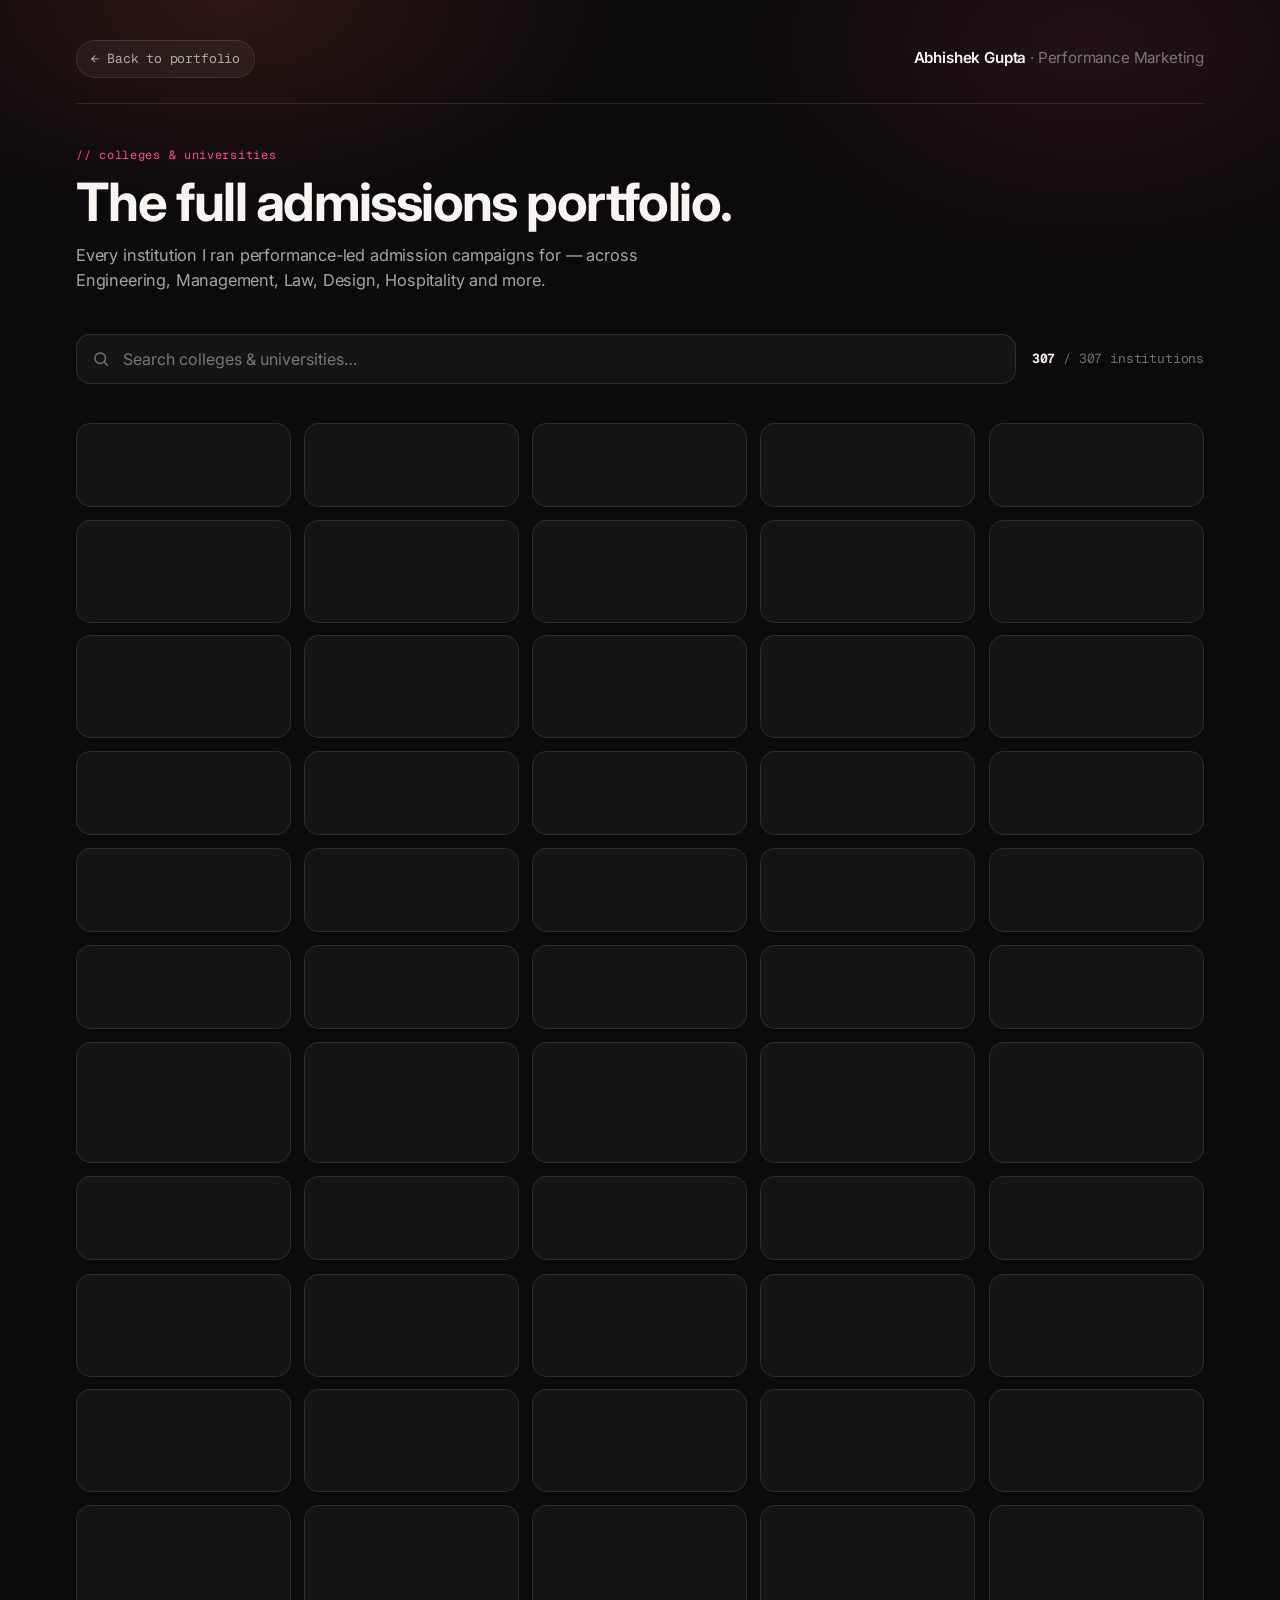
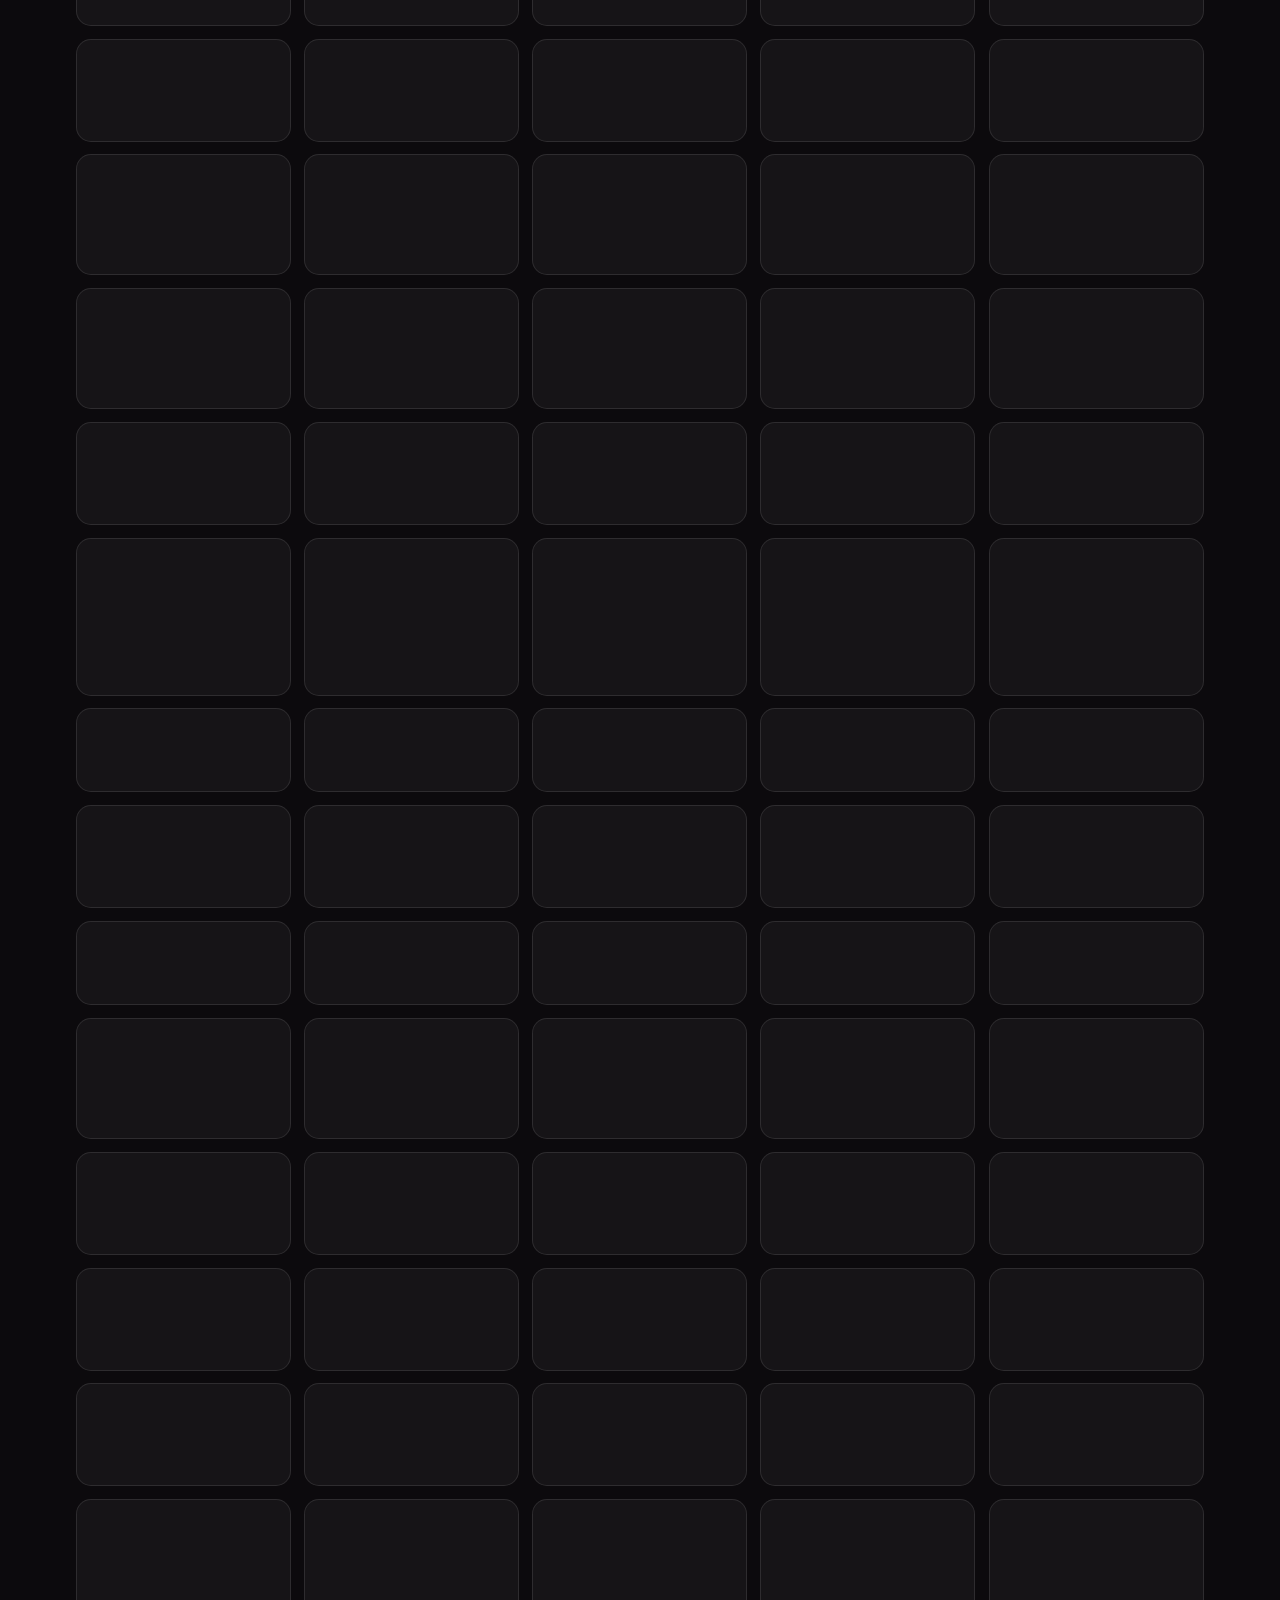
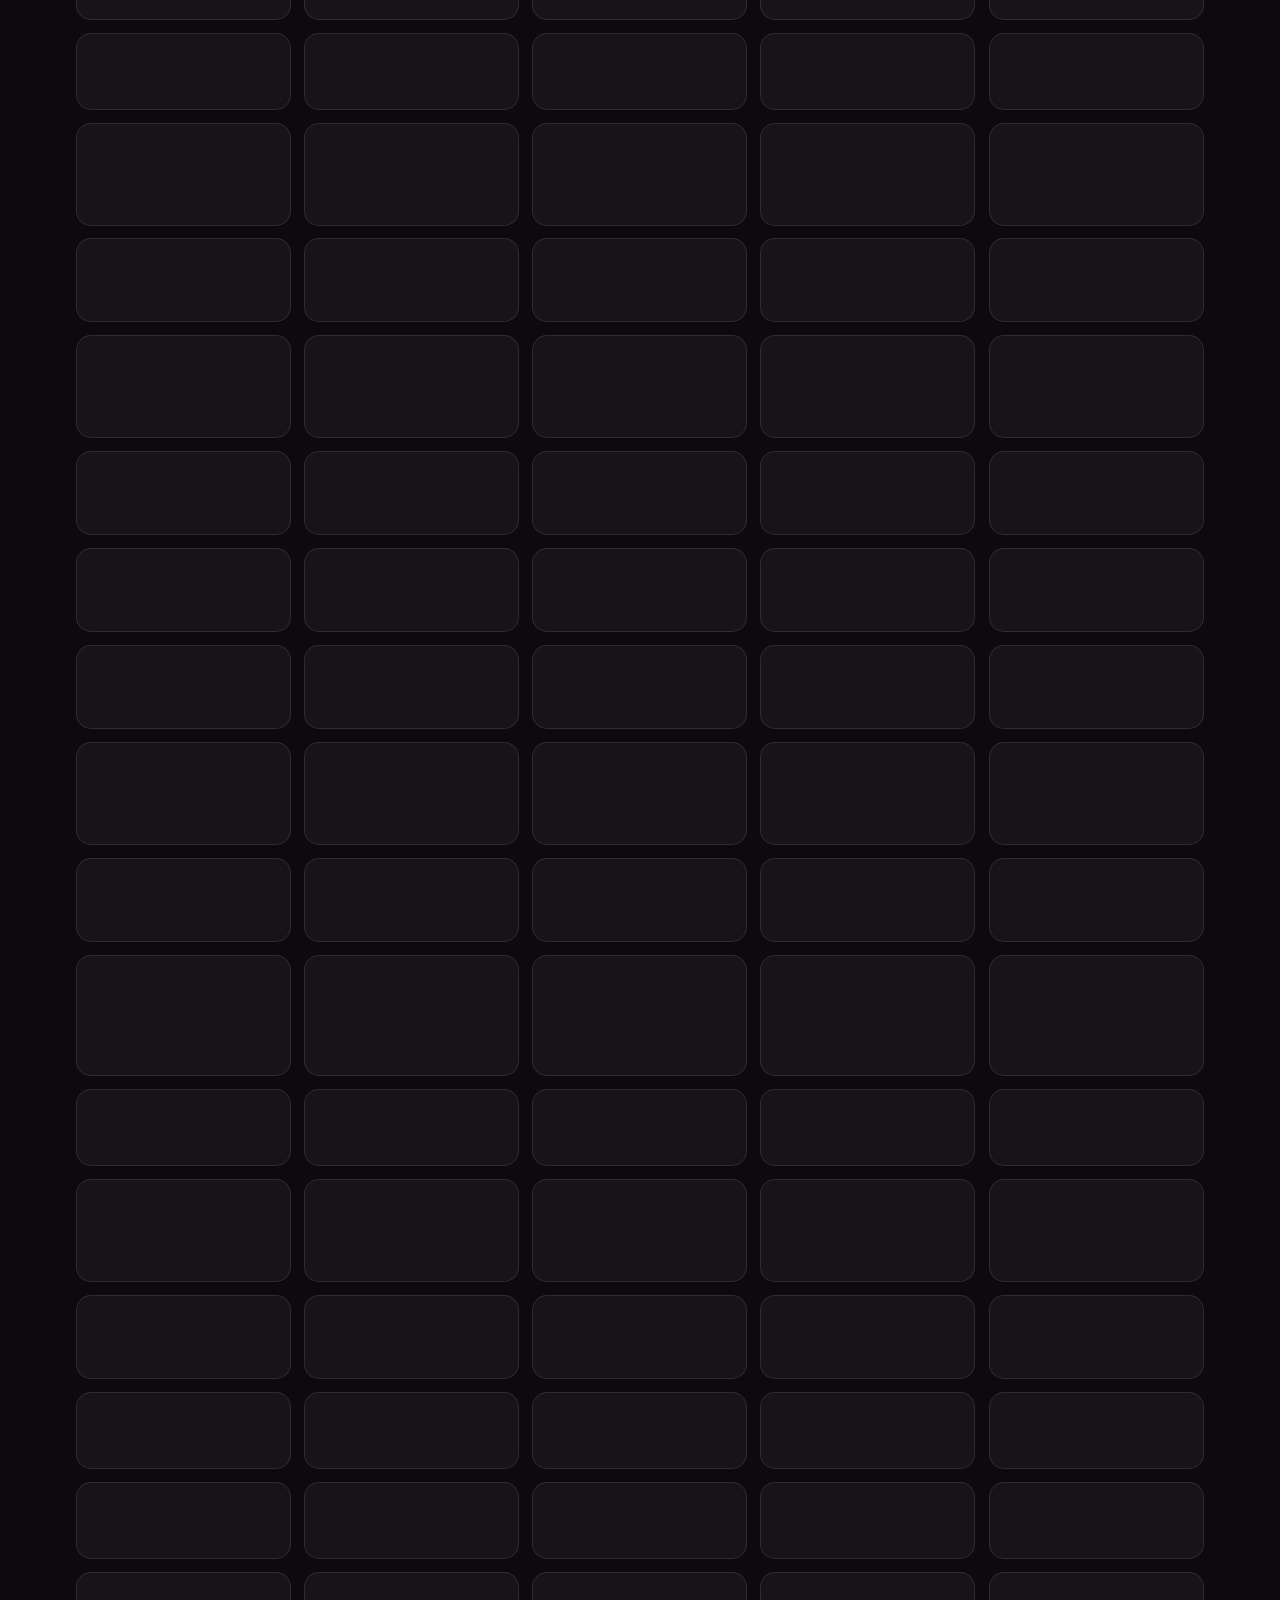
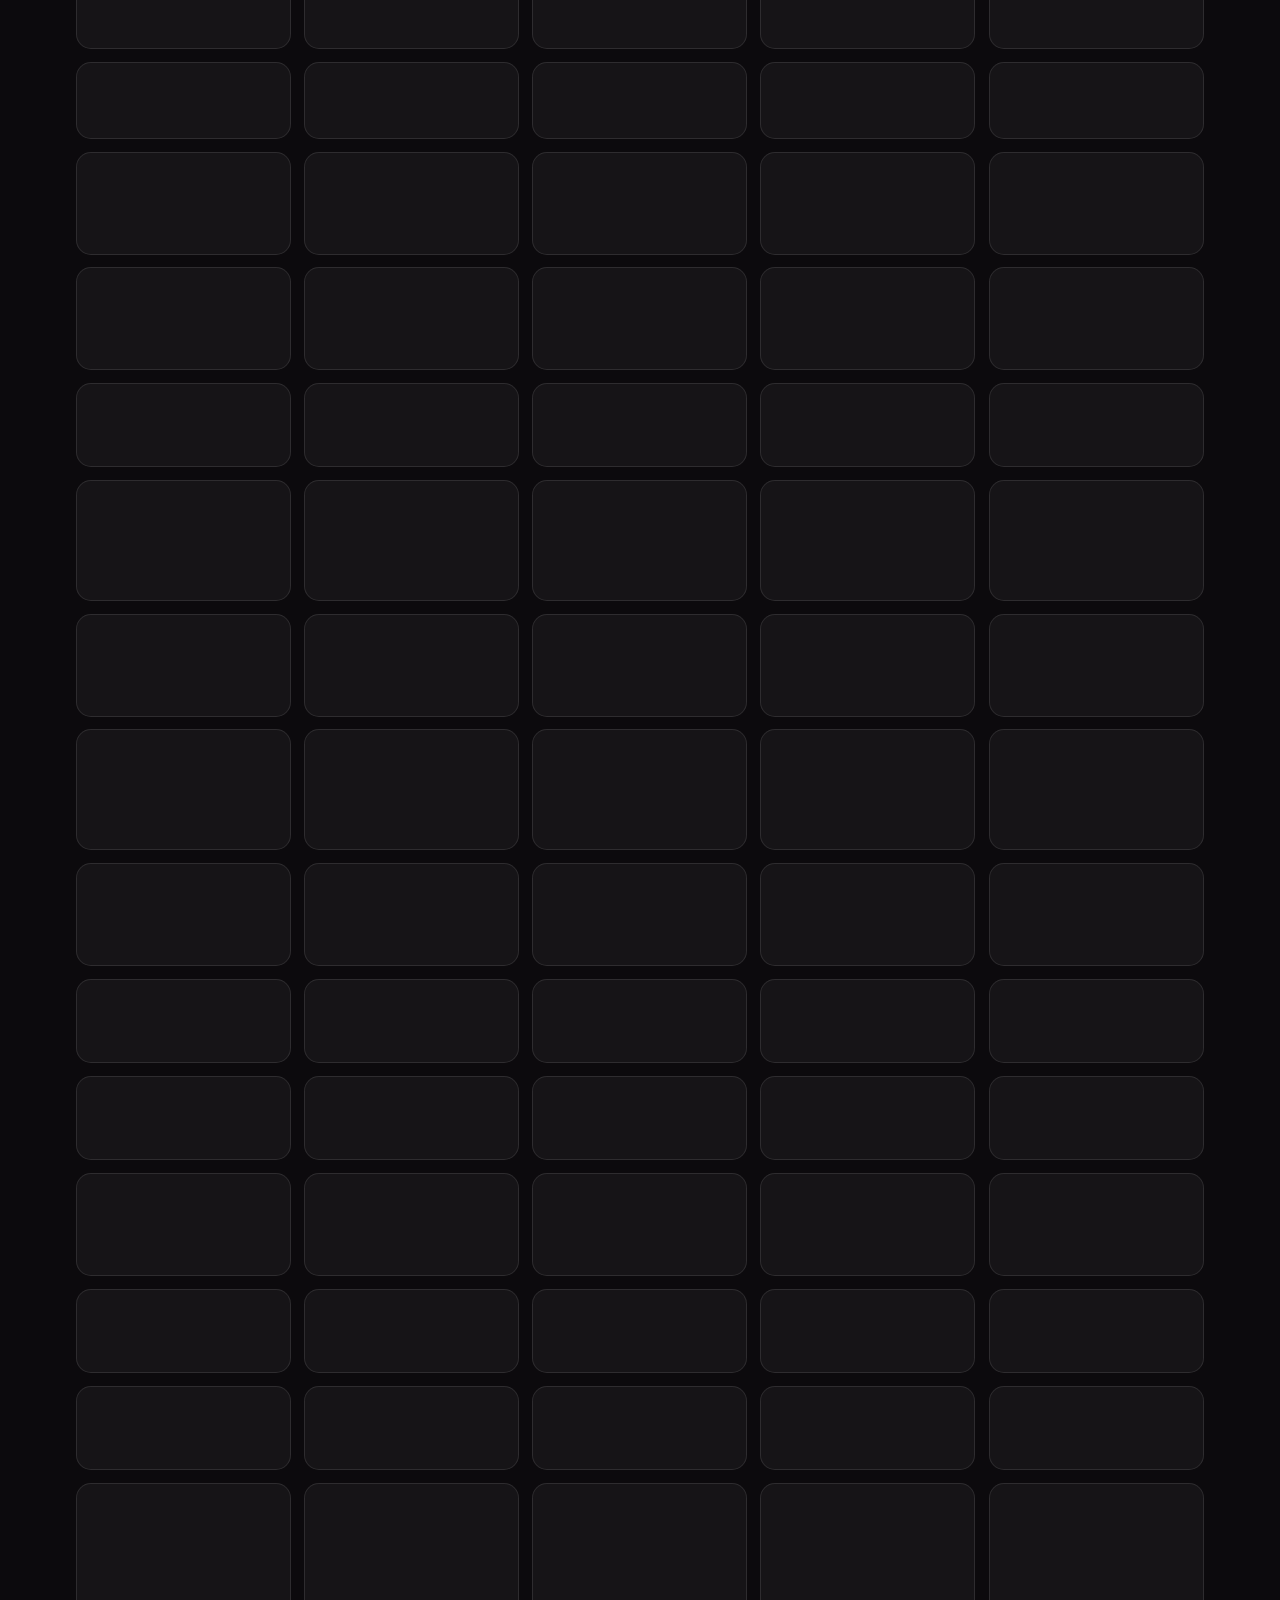
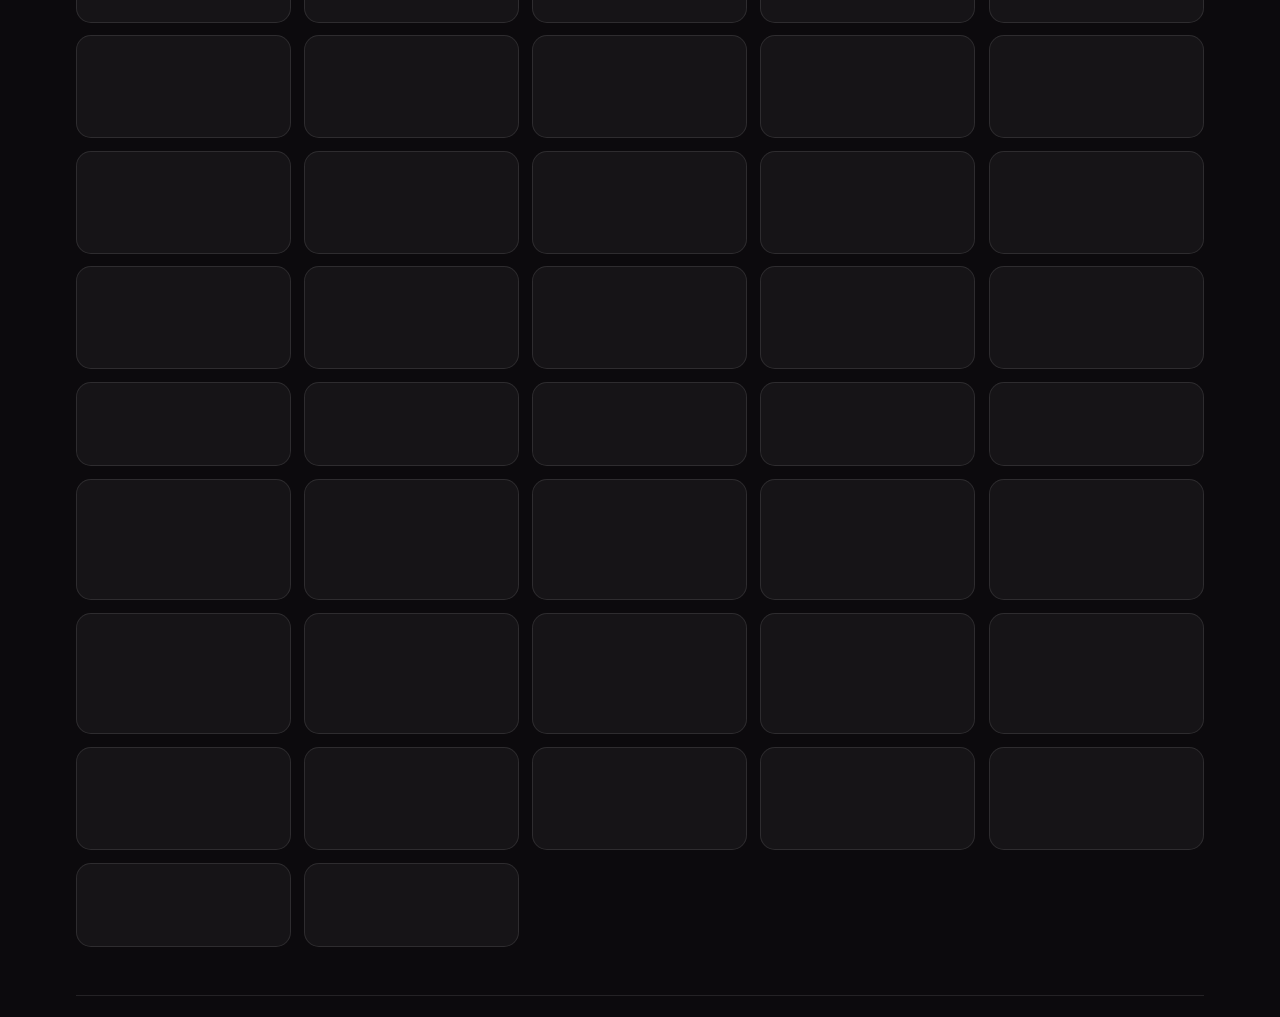
<file: colleges.html>
<!DOCTYPE html>
<html lang="en">
<head>
  <meta charset="UTF-8" />
  <meta name="viewport" content="width=device-width, initial-scale=1.0" />
  <title>All Colleges &amp; Universities — Abhishek Gupta</title>
  <meta name="description" content="The full roster of 307 colleges and universities Abhishek Gupta ran admission lead-generation campaigns for." />
  <meta name="theme-color" content="#09080B" />
  <link rel="preconnect" href="https://fonts.googleapis.com" />
  <link rel="preconnect" href="https://fonts.gstatic.com" crossorigin />
  <link href="https://fonts.googleapis.com/css2?family=Inter:wght@400;500;600;700&family=Geist+Mono:wght@400;500&display=swap" rel="stylesheet" />
  <style>
    :root{
      --bg:#0C0A0D;--ink:#F7F4F1;--ink-dim:rgba(247,244,241,.66);--ink-faint:rgba(247,244,241,.44);
      --indigo:#FF6A3D;--violet:#FF4D85;--cyan:#FFB23E;
      --hairline:rgba(255,255,255,.10);--glass:rgba(255,255,255,.045);
      --sans:'Inter',-apple-system,BlinkMacSystemFont,'Segoe UI',Roboto,sans-serif;
      --mono:'Geist Mono',ui-monospace,'SF Mono',Menlo,monospace;
      --ease:cubic-bezier(.22,1,.36,1);--spring:cubic-bezier(.34,1.4,.5,1);
      --maxw:1240px;--pad:clamp(1.25rem,5vw,3.5rem);
    }
    *,*::before,*::after{box-sizing:border-box;margin:0;padding:0}
    html{-webkit-text-size-adjust:100%}
    body{font-family:var(--sans);background:var(--bg);color:var(--ink);line-height:1.5;letter-spacing:-.011em;-webkit-font-smoothing:antialiased;min-height:100vh}
    body::before{content:"";position:fixed;inset:0;z-index:0;pointer-events:none;
      background:
        radial-gradient(45% 35% at 18% 0%,rgba(255,106,61,.14),transparent 70%),
        radial-gradient(40% 35% at 85% 5%,rgba(255,77,133,.10),transparent 70%)}
    a{color:inherit;text-decoration:none}
    img{display:block;max-width:100%}
    .wrap{position:relative;z-index:1;max-width:var(--maxw);margin-inline:auto;padding:clamp(1.5rem,4vw,2.5rem) var(--pad) 5rem}

    .top{display:flex;align-items:center;justify-content:space-between;gap:1rem;flex-wrap:wrap;padding-bottom:1.6rem;border-bottom:1px solid var(--hairline)}
    .back{display:inline-flex;align-items:center;gap:.5rem;font-family:var(--mono);font-size:.82rem;color:var(--ink-dim);padding:.5rem .9rem;border:1px solid var(--hairline);border-radius:999px;background:var(--glass);transition:color .25s var(--ease),border-color .25s var(--ease),transform .25s var(--spring)}
    .back:hover{color:var(--ink);border-color:rgba(255,255,255,.22);transform:translateX(-2px)}
    .brand{font-weight:600;font-size:.95rem}
    .brand span{color:var(--ink-faint);font-weight:400}

    .head{margin:2.6rem 0 1.6rem}
    .kicker{font-family:var(--mono);font-size:.74rem;letter-spacing:.06em;color:var(--violet);text-transform:lowercase;margin-bottom:.7rem}
    h1{font-size:clamp(2rem,5vw,3.3rem);font-weight:700;letter-spacing:-.03em;line-height:1.05}
    .sub{margin-top:.8rem;color:var(--ink-dim);font-size:1.02rem;max-width:60ch}

    .tools{position:sticky;top:0;z-index:5;display:flex;align-items:center;gap:1rem;flex-wrap:wrap;padding:1rem 0;margin-bottom:1.4rem;background:linear-gradient(var(--bg),var(--bg) 70%,transparent)}
    .search{position:relative;flex:1;min-width:240px}
    .search svg{position:absolute;left:1rem;top:50%;transform:translateY(-50%);width:18px;height:18px;fill:none;stroke:var(--ink-faint);stroke-width:1.8}
    .search input{width:100%;font-family:var(--sans);font-size:1rem;color:var(--ink);background:var(--glass);border:1px solid var(--hairline);border-radius:14px;padding:.9rem 1rem .9rem 2.9rem;outline:none;transition:border-color .25s var(--ease),box-shadow .25s var(--ease)}
    .search input::placeholder{color:var(--ink-faint)}
    .search input:focus{border-color:rgba(255,106,61,.55);box-shadow:0 0 0 3px rgba(255,106,61,.14)}
    .count{font-family:var(--mono);font-size:.82rem;color:var(--ink-faint);white-space:nowrap}
    .count b{color:var(--ink)}

    .grid{display:grid;grid-template-columns:repeat(auto-fill,minmax(210px,1fr));gap:.8rem}
    .card{display:flex;align-items:center;gap:.85rem;padding:.85rem;border-radius:15px;background:var(--glass);border:1px solid var(--hairline);content-visibility:auto;contain-intrinsic-size:auto 72px;transition:border-color .25s var(--ease),transform .25s var(--spring),background .25s var(--ease)}
    .card:hover{border-color:rgba(255,255,255,.2);transform:translateY(-3px);background:rgba(255,255,255,.06)}
    .logo{flex:none;width:48px;height:48px;border-radius:12px;background:#fff;display:grid;place-items:center;overflow:hidden;padding:7px;box-shadow:0 4px 14px -7px rgba(0,0,0,.6)}
    .logo img{width:100%;height:100%;object-fit:contain}
    .logo.mono{padding:0;font-family:var(--mono);font-size:.8rem;font-weight:600;color:#06070b;background:linear-gradient(120deg,#FF9F4A,#FF6A3D)}
    .name{font-size:.92rem;font-weight:500;color:var(--ink-dim);line-height:1.25}
    .card:hover .name{color:var(--ink)}

    .empty{text-align:center;color:var(--ink-faint);font-family:var(--mono);font-size:.9rem;padding:3rem 0;display:none}
    .foot{margin-top:3rem;padding-top:1.4rem;border-top:1px solid var(--hairline);display:flex;justify-content:space-between;flex-wrap:wrap;gap:.6rem;font-family:var(--mono);font-size:.76rem;color:var(--ink-faint)}

    @media (prefers-reduced-motion:reduce){*{transition:none!important}}
  </style>
</head>
<body>
  <div class="wrap">
    <div class="top">
      <a class="back" href="index.html">← Back to portfolio</a>
      <span class="brand">Abhishek Gupta <span>· Performance Marketing</span></span>
    </div>

    <header class="head">
      <p class="kicker">// colleges &amp; universities</p>
      <h1>The full admissions portfolio.</h1>
      <p class="sub">Every institution I ran performance-led admission campaigns for — across Engineering, Management, Law, Design, Hospitality and more.</p>
    </header>

    <div class="tools">
      <label class="search" aria-label="Search colleges">
        <svg viewBox="0 0 24 24" aria-hidden="true"><circle cx="11" cy="11" r="7"/><path d="M21 21l-4.3-4.3"/></svg>
        <input id="search" type="search" placeholder="Search colleges & universities…" autocomplete="off" />
      </label>
      <span class="count"><b id="shown">0</b> / <span id="total">0</span> institutions</span>
    </div>

    <div class="grid" id="grid"></div>
    <p class="empty" id="empty">No colleges match that search.</p>

    <div class="foot">
      <span>© 2026 Abhishek Gupta</span>
      <span>307 institutions · admission lead generation</span>
    </div>
  </div>

  <script src="data.js?v=42" defer></script>
  <script defer>
    document.addEventListener('DOMContentLoaded', function () {
      var PD = window.PD || {};
      var list = PD.colleges || [];
      var grid = document.getElementById('grid');
      var search = document.getElementById('search');
      var shownEl = document.getElementById('shown');
      var totalEl = document.getElementById('total');
      var emptyEl = document.getElementById('empty');
      totalEl.textContent = list.length;

      var frag = document.createDocumentFragment();
      var cards = [];
      list.forEach(function (c) {
        var card = document.createElement('div');
        card.className = 'card';
        card.dataset.name = (c.name || '').toLowerCase();

        var logo = document.createElement('span');
        logo.className = 'logo';
        if (c.logo) {
          var img = new Image();
          img.src = c.logo; img.alt = c.name || ''; img.loading = 'lazy'; img.decoding = 'async';
          img.onerror = function () { logo.classList.add('mono'); logo.textContent = c.abbr || '?'; };
          logo.appendChild(img);
        } else {
          logo.classList.add('mono');
          logo.textContent = c.abbr || '?';
        }

        var name = document.createElement('span');
        name.className = 'name';
        name.textContent = c.name || '';

        card.appendChild(logo); card.appendChild(name);
        frag.appendChild(card);
        cards.push(card);
      });
      grid.appendChild(frag);
      shownEl.textContent = list.length;

      var t;
      search.addEventListener('input', function () {
        clearTimeout(t);
        t = setTimeout(function () {
          var q = search.value.trim().toLowerCase();
          var shown = 0;
          for (var i = 0; i < cards.length; i++) {
            var match = !q || cards[i].dataset.name.indexOf(q) !== -1;
            cards[i].style.display = match ? '' : 'none';
            if (match) shown++;
          }
          shownEl.textContent = shown;
          emptyEl.style.display = shown ? 'none' : 'block';
        }, 90);
      });
    });
  </script>
</body>
</html>
</file>
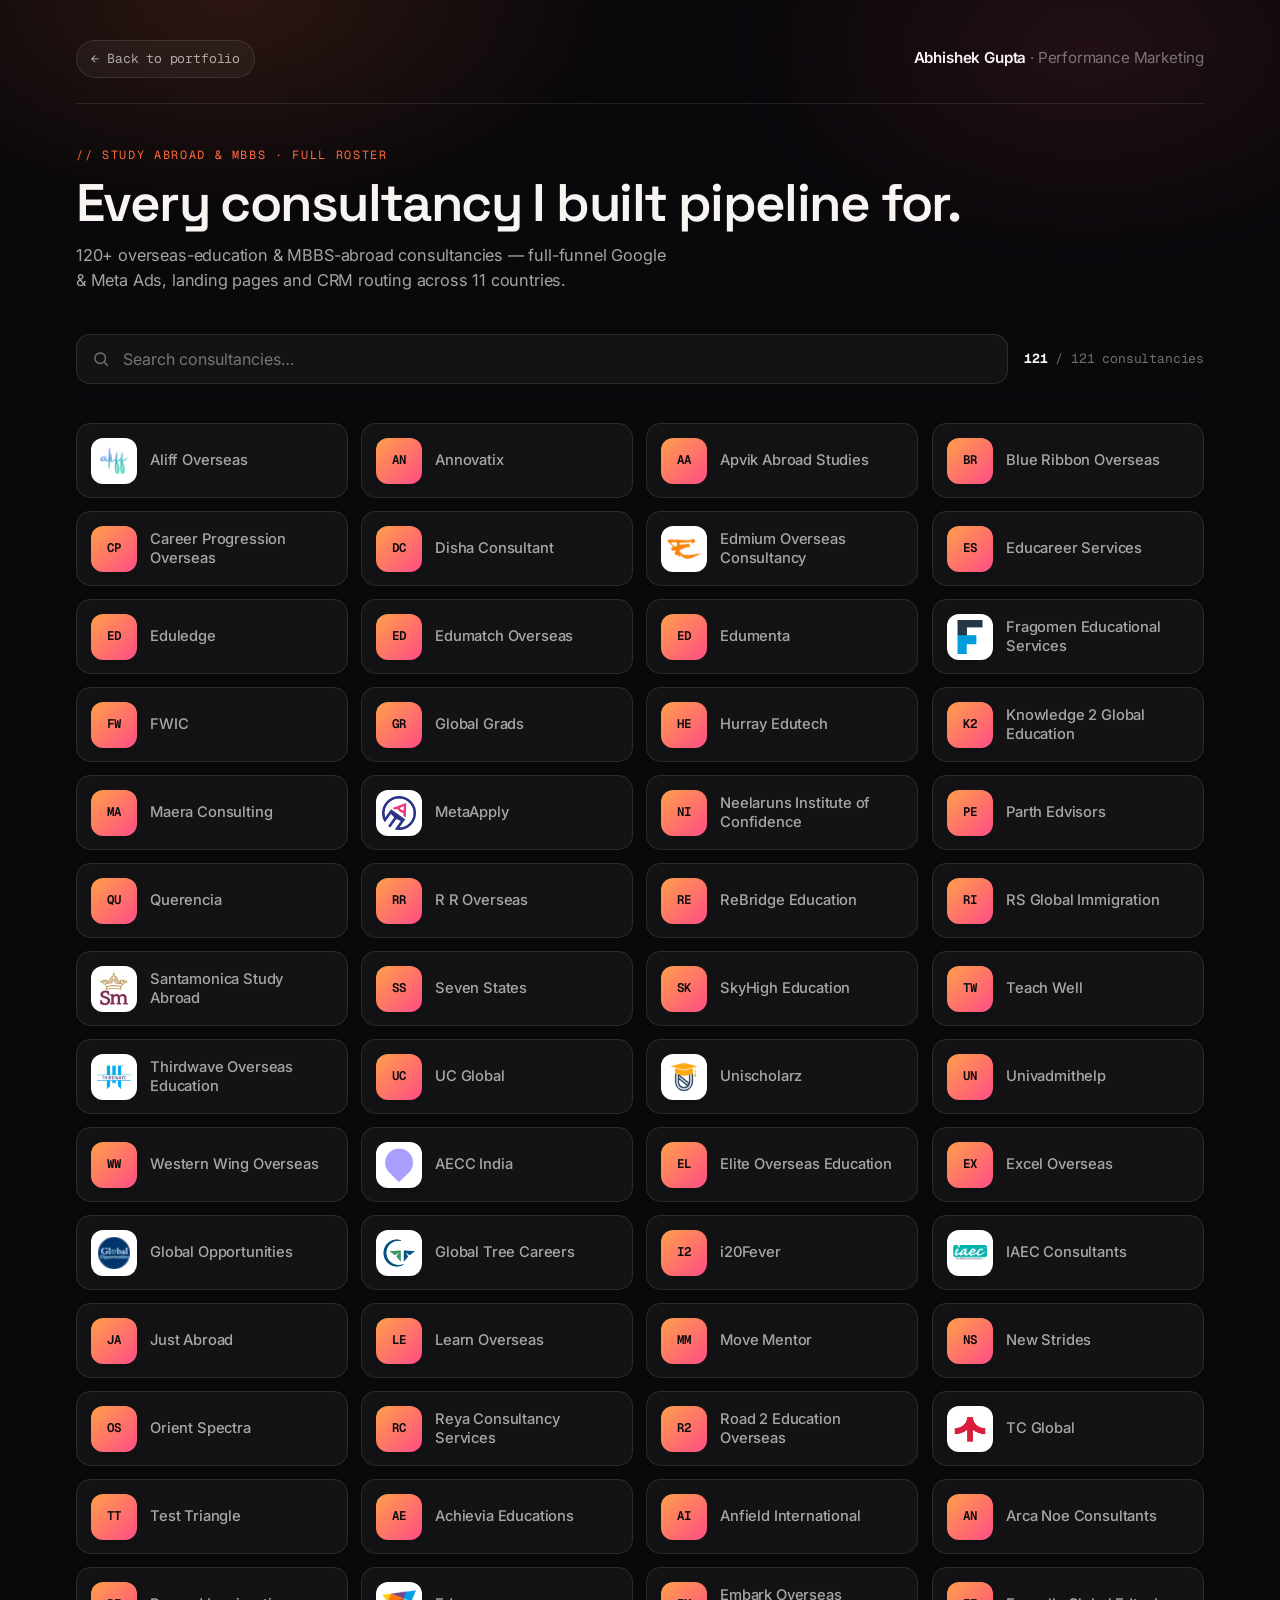
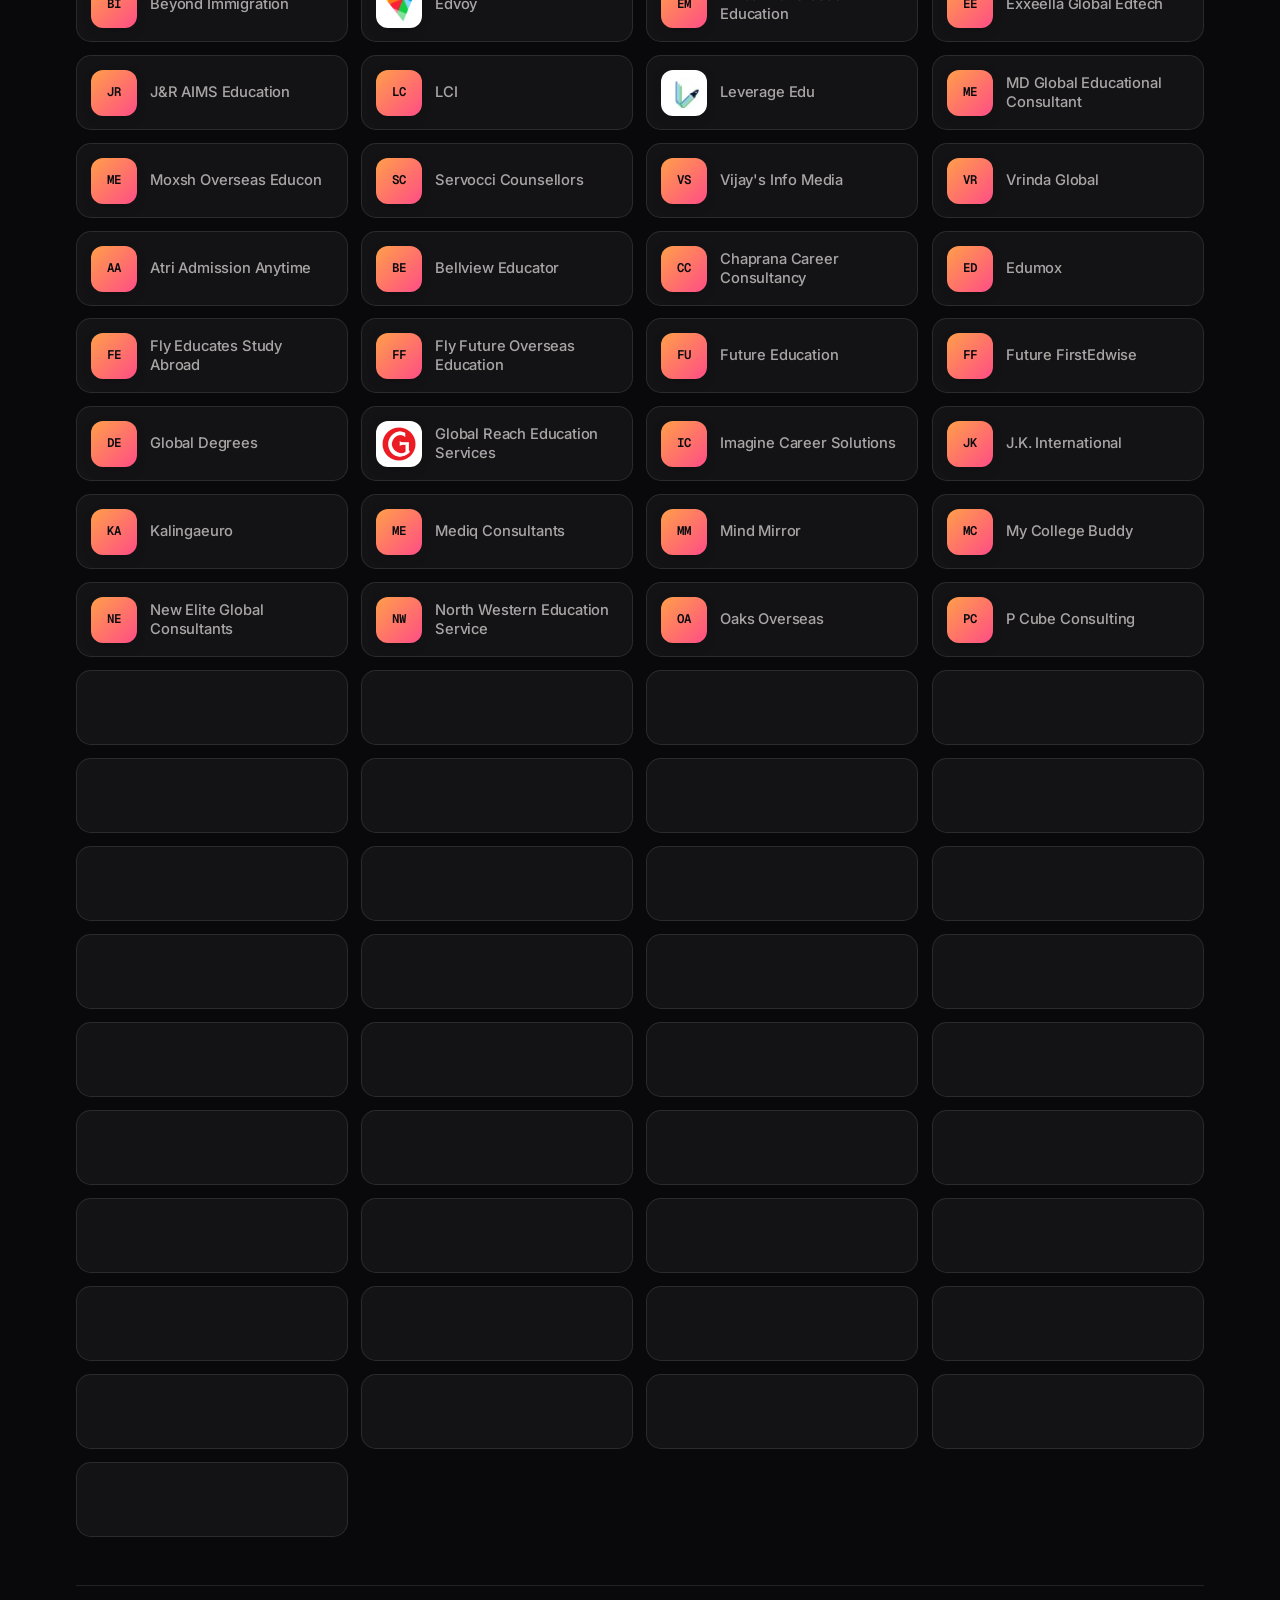
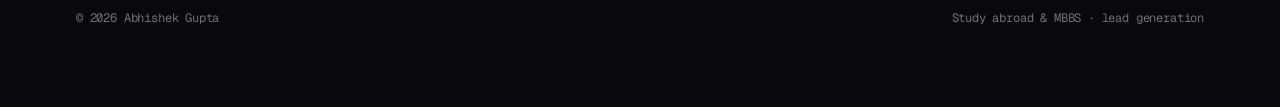
<file: study-abroad.html>
<!DOCTYPE html>
<html lang="en">
<head>
  <meta charset="UTF-8" />
  <meta name="viewport" content="width=device-width, initial-scale=1.0" />
  <title>Study Abroad &amp; MBBS Clients — Abhishek Gupta</title>
  <meta name="description" content="The full roster of 120+ overseas-education and MBBS-abroad consultancies Abhishek Gupta ran lead-generation for." />
  <meta name="theme-color" content="#09080B" />
  <link rel="preconnect" href="https://fonts.googleapis.com" />
  <link rel="preconnect" href="https://fonts.gstatic.com" crossorigin />
  <link href="https://fonts.googleapis.com/css2?family=Inter:wght@400;500;600;700&family=Space+Grotesk:wght@600;700&family=Geist+Mono:wght@400;500&display=swap" rel="stylesheet" />
  <style>
    :root{
      --bg:#09080B;--ink:#F7F4F1;--ink-dim:rgba(247,244,241,.66);--ink-faint:rgba(247,244,241,.44);
      --indigo:#FF6A3D;--violet:#FF4D85;--cyan:#FFB23E;
      --hairline:rgba(255,255,255,.10);--glass:rgba(255,255,255,.045);
      --sans:'Inter',-apple-system,BlinkMacSystemFont,'Segoe UI',Roboto,sans-serif;
      --display:'Space Grotesk','Inter',sans-serif;
      --mono:'Geist Mono',ui-monospace,'SF Mono',Menlo,monospace;
      --ease:cubic-bezier(.22,1,.36,1);--spring:cubic-bezier(.34,1.4,.5,1);
      --maxw:1240px;--pad:clamp(1.25rem,5vw,3.5rem);
    }
    *,*::before,*::after{box-sizing:border-box;margin:0;padding:0}
    html{-webkit-text-size-adjust:100%}
    body{font-family:var(--sans);background:var(--bg);color:var(--ink);line-height:1.5;letter-spacing:-.011em;-webkit-font-smoothing:antialiased;min-height:100vh}
    body::before{content:"";position:fixed;inset:0;z-index:0;pointer-events:none;
      background:
        radial-gradient(45% 35% at 18% 0%,rgba(255,106,61,.14),transparent 70%),
        radial-gradient(40% 35% at 85% 5%,rgba(255,77,133,.10),transparent 70%)}
    a{color:inherit;text-decoration:none}
    img{display:block;max-width:100%}
    .wrap{position:relative;z-index:1;max-width:var(--maxw);margin-inline:auto;padding:clamp(1.5rem,4vw,2.5rem) var(--pad) 5rem}

    .top{display:flex;align-items:center;justify-content:space-between;gap:1rem;flex-wrap:wrap;padding-bottom:1.6rem;border-bottom:1px solid var(--hairline)}
    .back{display:inline-flex;align-items:center;gap:.5rem;font-family:var(--mono);font-size:.82rem;color:var(--ink-dim);padding:.5rem .9rem;border:1px solid var(--hairline);border-radius:999px;background:var(--glass);transition:color .25s var(--ease),border-color .25s var(--ease),transform .25s var(--spring)}
    .back:hover{color:var(--ink);border-color:rgba(255,255,255,.22);transform:translateX(-2px)}
    .brand{font-weight:600;font-size:.95rem}
    .brand span{color:var(--ink-faint);font-weight:400}

    .head{margin:2.6rem 0 1.6rem}
    .kicker{font-family:var(--mono);font-size:.74rem;letter-spacing:.14em;text-transform:uppercase;color:var(--indigo);margin-bottom:.7rem}
    h1{font-family:var(--display);font-size:clamp(2rem,5vw,3.3rem);font-weight:600;letter-spacing:-.03em;line-height:1.05}
    .sub{margin-top:.8rem;color:var(--ink-dim);font-size:1.02rem;max-width:60ch}

    .tools{position:sticky;top:0;z-index:5;display:flex;align-items:center;gap:1rem;flex-wrap:wrap;padding:1rem 0;margin-bottom:1.4rem;background:linear-gradient(var(--bg),var(--bg) 70%,transparent)}
    .search{position:relative;flex:1;min-width:240px}
    .search svg{position:absolute;left:1rem;top:50%;transform:translateY(-50%);width:18px;height:18px;fill:none;stroke:var(--ink-faint);stroke-width:1.8}
    .search input{width:100%;font-family:var(--sans);font-size:1rem;color:var(--ink);background:var(--glass);border:1px solid var(--hairline);border-radius:14px;padding:.9rem 1rem .9rem 2.9rem;outline:none;transition:border-color .25s var(--ease),box-shadow .25s var(--ease)}
    .search input::placeholder{color:var(--ink-faint)}
    .search input:focus{border-color:rgba(255,106,61,.55);box-shadow:0 0 0 3px rgba(255,106,61,.14)}
    .count{font-family:var(--mono);font-size:.82rem;color:var(--ink-faint);white-space:nowrap}
    .count b{color:var(--ink)}

    .grid{display:grid;grid-template-columns:repeat(auto-fill,minmax(230px,1fr));gap:.8rem}
    .card{display:flex;align-items:center;gap:.85rem;padding:.85rem;border-radius:15px;background:var(--glass);border:1px solid var(--hairline);content-visibility:auto;contain-intrinsic-size:auto 72px;transition:border-color .25s var(--ease),transform .25s var(--spring),background .25s var(--ease)}
    .card:hover{border-color:rgba(255,106,61,.35);transform:translateY(-3px);background:rgba(255,255,255,.06)}
    .logo{flex:none;width:46px;height:46px;border-radius:12px;background:#fff;display:grid;place-items:center;overflow:hidden;padding:6px;box-shadow:0 4px 14px -7px rgba(0,0,0,.6)}
    .logo img{width:100%;height:100%;object-fit:contain}
    .logo.mono{padding:0;font-family:var(--mono);font-size:.78rem;font-weight:600;color:#0a0a0f;background:linear-gradient(135deg,#FF9F4A,#FF4D85)}
    .name{font-size:.92rem;font-weight:500;color:var(--ink-dim);line-height:1.25}
    .card:hover .name{color:var(--ink)}

    .empty{text-align:center;color:var(--ink-faint);font-family:var(--mono);font-size:.9rem;padding:3rem 0;display:none}
    .foot{margin-top:3rem;padding-top:1.4rem;border-top:1px solid var(--hairline);display:flex;justify-content:space-between;flex-wrap:wrap;gap:.6rem;font-family:var(--mono);font-size:.76rem;color:var(--ink-faint)}

    @media (prefers-reduced-motion:reduce){*{transition:none!important}}
  </style>
</head>
<body>
  <div class="wrap">
    <div class="top">
      <a class="back" href="index.html">← Back to portfolio</a>
      <span class="brand">Abhishek Gupta <span>· Performance Marketing</span></span>
    </div>

    <header class="head">
      <p class="kicker">// study abroad &amp; MBBS · full roster</p>
      <h1>Every consultancy I built pipeline for.</h1>
      <p class="sub">120+ overseas-education &amp; MBBS-abroad consultancies — full-funnel Google &amp; Meta Ads, landing pages and CRM routing across 11 countries.</p>
    </header>

    <div class="tools">
      <label class="search" aria-label="Search consultancies">
        <svg viewBox="0 0 24 24" aria-hidden="true"><circle cx="11" cy="11" r="7"/><path d="M21 21l-4.3-4.3"/></svg>
        <input id="search" type="search" placeholder="Search consultancies…" autocomplete="off" />
      </label>
      <span class="count"><b id="shown">0</b> / <span id="total">0</span> consultancies</span>
    </div>

    <div class="grid" id="grid"></div>
    <p class="empty" id="empty">No consultancies match that search.</p>

    <div class="foot">
      <span>© 2026 Abhishek Gupta</span>
      <span>Study abroad &amp; MBBS · lead generation</span>
    </div>
  </div>

  <script src="data.js?v=42" defer></script>
  <script defer>
    document.addEventListener('DOMContentLoaded', function () {
      var PD = window.PD || {};
      var list = PD.study || [];
      var grid = document.getElementById('grid');
      var search = document.getElementById('search');
      var shownEl = document.getElementById('shown');
      var totalEl = document.getElementById('total');
      var emptyEl = document.getElementById('empty');
      totalEl.textContent = list.length;

      var frag = document.createDocumentFragment();
      var cards = [];
      list.forEach(function (c) {
        var card = document.createElement('div');
        card.className = 'card';
        card.dataset.name = (c.name || '').toLowerCase();

        var logo = document.createElement('span');
        logo.className = 'logo';
        var src = c.logo ? c.logo : (c.domain ? ('https://www.google.com/s2/favicons?domain=' + c.domain + '&sz=128') : null);
        if (src) {
          var img = new Image();
          img.src = src; img.alt = c.name || ''; img.loading = 'lazy'; img.decoding = 'async';
          img.onerror = function () { logo.classList.add('mono'); logo.textContent = c.abbr || '?'; };
          logo.appendChild(img);
        } else {
          logo.classList.add('mono');
          logo.textContent = c.abbr || '?';
        }

        var name = document.createElement('span');
        name.className = 'name';
        name.textContent = c.name || '';

        card.appendChild(logo); card.appendChild(name);
        frag.appendChild(card);
        cards.push(card);
      });
      grid.appendChild(frag);
      shownEl.textContent = list.length;

      var t;
      search.addEventListener('input', function () {
        clearTimeout(t);
        t = setTimeout(function () {
          var q = search.value.trim().toLowerCase();
          var shown = 0;
          for (var i = 0; i < cards.length; i++) {
            var match = !q || cards[i].dataset.name.indexOf(q) !== -1;
            cards[i].style.display = match ? '' : 'none';
            if (match) shown++;
          }
          shownEl.textContent = shown;
          emptyEl.style.display = shown ? 'none' : 'block';
        }, 90);
      });
    });
  </script>
</body>
</html>
</file>
